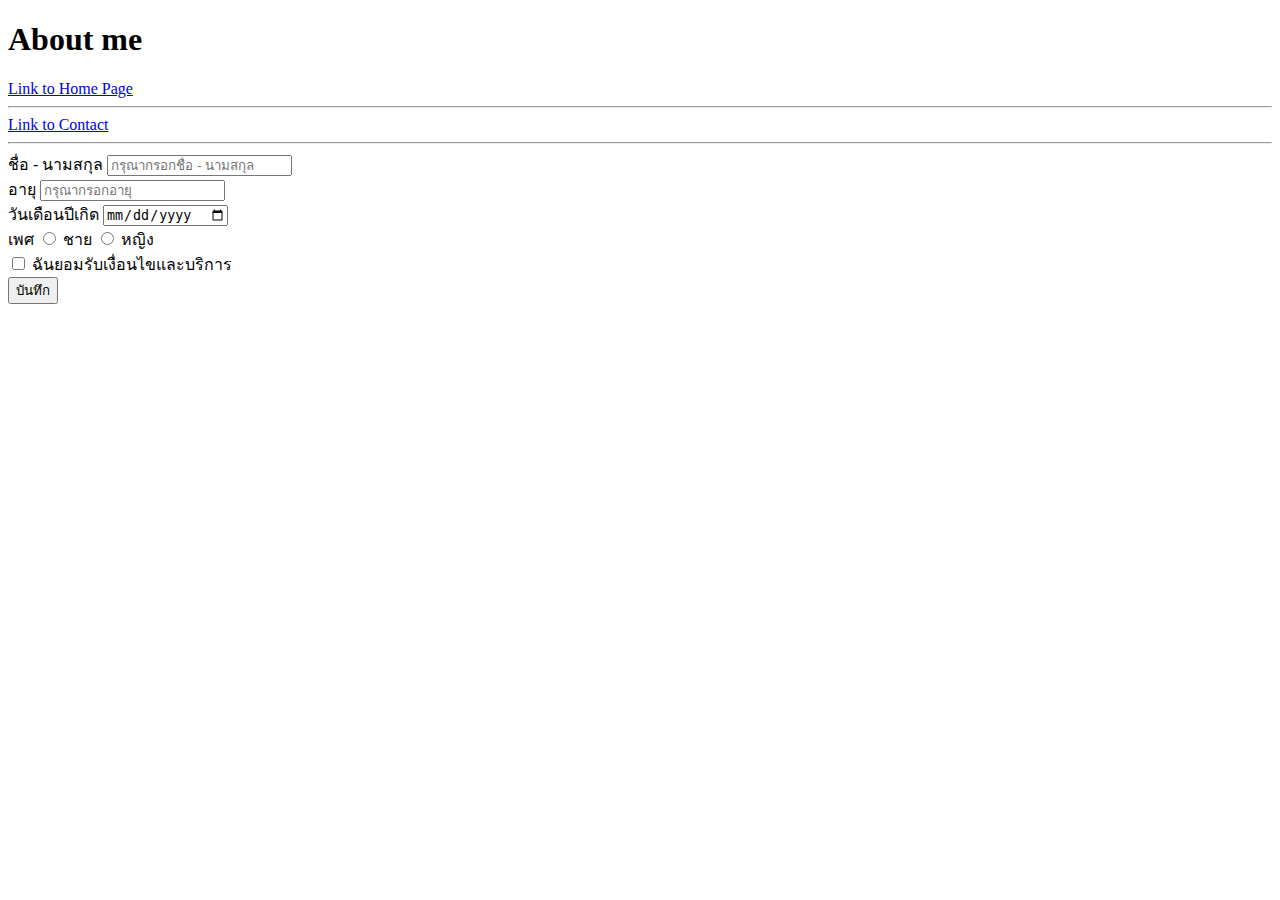
<file: about.html>
<!DOCTYPE html>
<html lang="en">
<head>
    <meta charset="UTF-8">
    <meta name="viewport" content="width=device-width, initial-scale=1.0">
    <title>About me</title>
</head>
<body>
    <h1>About me</h1>
    <a href="index.html">
        Link to Home Page
    </a>
    <br> <!-- เว้นบรรทัด -->
    <hr>  <!-- เส้นใต้ -->
    <a href="contact.html"> <!-- เชื่อมโยง -->
        Link to Contact
    </a>
     
    <hr>
    <!-- สร้างแบบฟอร์ม -->
    <form action="profile.html" >
        <label for="">ชื่อ - นามสกุล</label>
        <input type="text" placeholder="กรุณากรอกชื่อ - นามสกุล">
        <br>
        <label for="">อายุ</label>
        <input type="number" placeholder="กรุณากรอกอายุ">
        <br>
        <label for="">วันเดือนปีเกิด</label>
        <input type="date" placeholder="กรุณากรอกวันเดือนปีเกิด">
        <br>
        <label for="">เพศ</label>
        <input type="radio" name="gender"> ชาย
        <input type="radio" name="gender"> หญิง
        <br>
         <input type="checkbox"> ฉันยอมรับเงื่อนไขและบริการ
         <br>
        <button type="submit">บันทึก</button>
    </form>
</body>
</html>
</file>
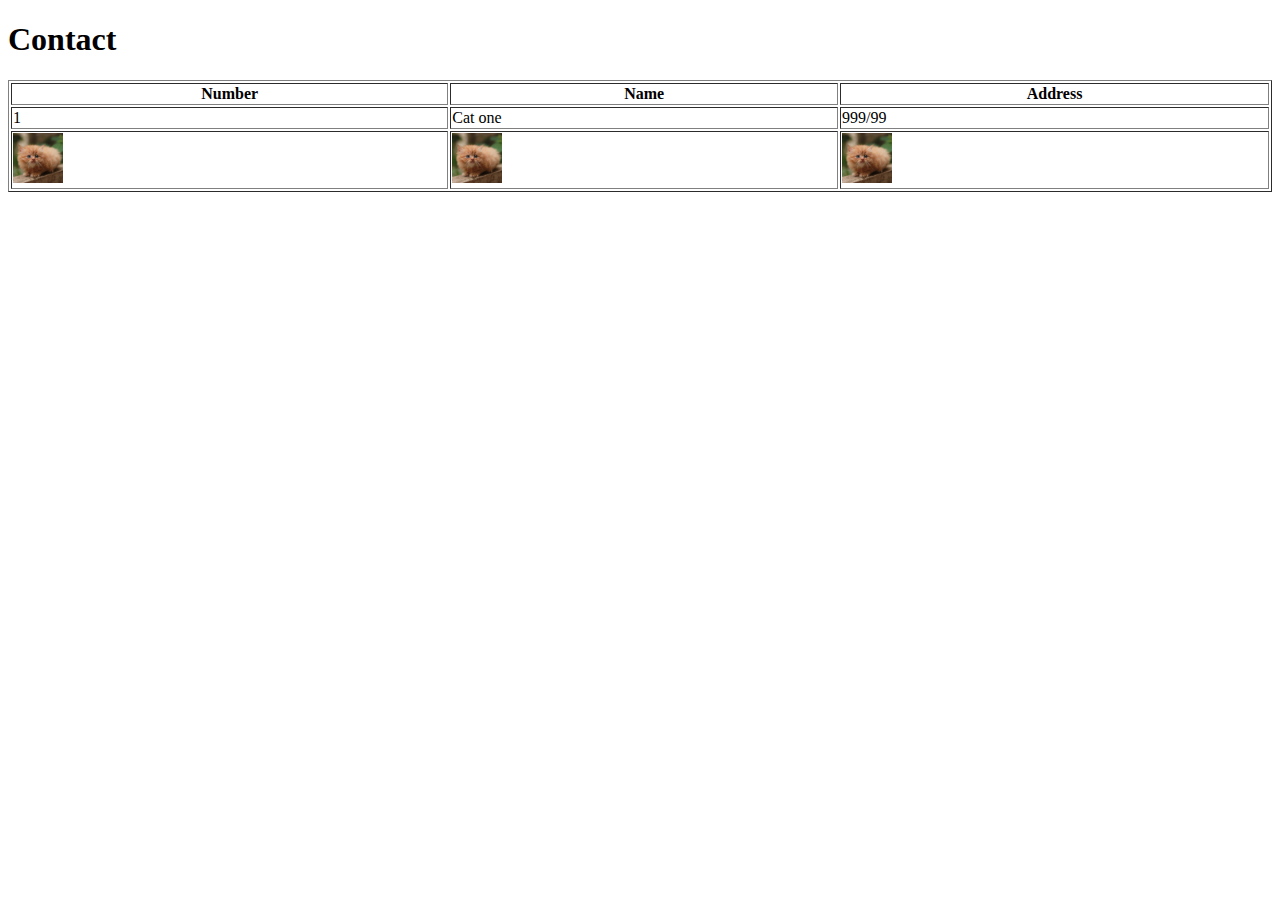
<file: contact.html>
<!DOCTYPE html>
<html lang="en">
<head>
    <meta charset="UTF-8">
    <meta name="viewport" content="width=device-width, initial-scale=1.0">
    <title>Contact</title>
</head>
<body>
    <h1>Contact</h1>
    
    <table border="1" width="100%">
         <tr>
            <th>Number</th>
            <th>Name</th>
            <th>Address</th>
         </tr>
         <tr>
             <td>1</td>
             <td>Cat one</td>
             <td>999/99</td>
         </tr>
         <tr>
            <td>
                <img src="img002.jpg" width="50px" alt="">
            </td>
            <td> 
                <img src="img002.jpg" width="50px" alt="">
            </td>
            <td>
                <img src="img002.jpg" width="50px" alt="">
            </td>
        </tr>
        
    </table>

</body>
</html>
</file>
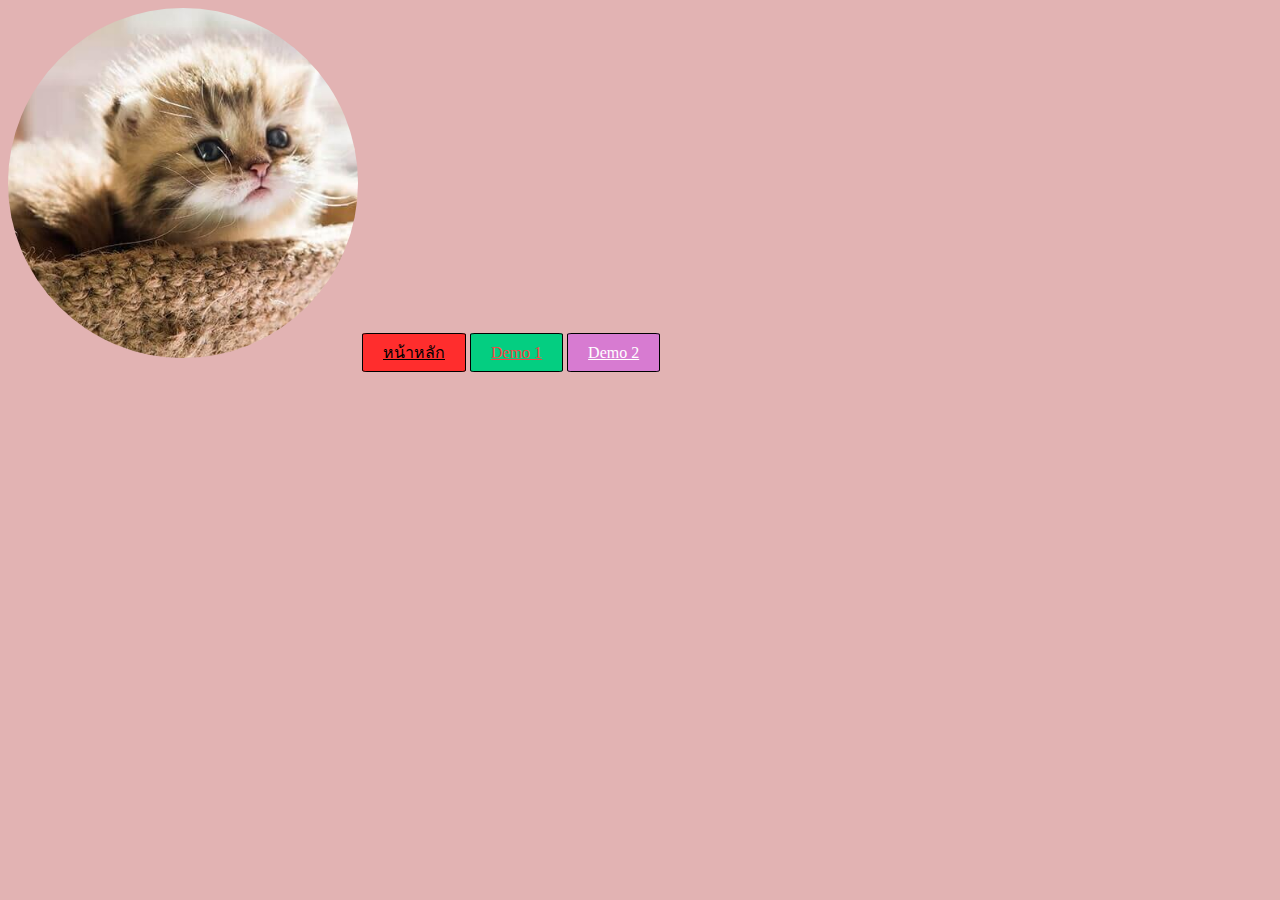
<file: demo1.html>
<!DOCTYPE html>
<html lang="en">
<head>
    <meta charset="UTF-8">
    <meta name="viewport" content="width=device-width, initial-scale=1.0">
    <title>Spacing CSS</title>
    <link rel="stylesheet" href="css/style2.css">
</head>
<body>
    <img src="img/002.jpg" class="img-profile" alt="">
    
    <a href="index.html" class="btn btn-red">หน้าหลัก</a>
    <a href="index.html" class="btn btn-green">Demo 1</a>
    <a href="demo2.html" class="btn btn-pink">Demo 2</a>
    
</body>
</html>
</file>
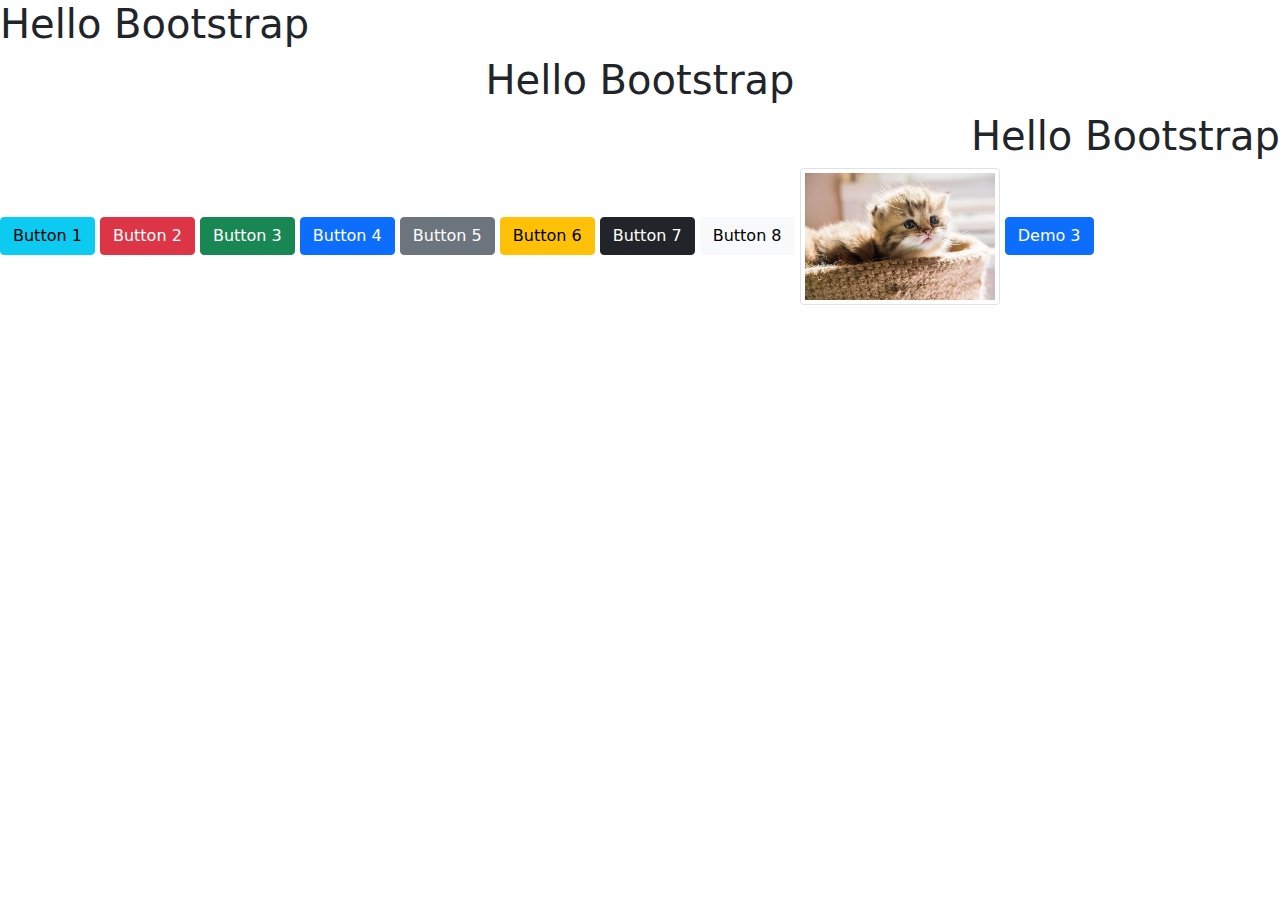
<file: demo2.html>
<!DOCTYPE html>
<html lang="en">
<head>
    <meta charset="UTF-8">
    <meta name="viewport" content="width=device-width, initial-scale=1.0">
    <title>Bootsrap css framework</title>
    <link rel="stylesheet" href="css/bootstrap.css">
</head>
<body>
     <h1 class="text-start">Hello Bootstrap</h1>
     <h1 class="text-center">Hello Bootstrap</h1>
     <h1 class="text-end">Hello Bootstrap</h1>

     <button class="btn btn-info">Button 1</button>
     <button class="btn btn-danger">Button 2</button>
     <button class="btn btn-success">Button 3</button>
     <button class="btn btn-primary">Button 4</button>
     <button class="btn btn-secondary">Button 5</button>
     <button class="btn btn-warning">Button 6</button>
     <button class="btn btn-dark">Button 7</button>
     <button class="btn btn-light">Button 8</button>

     <img src="img/002.jpg" class="img-thumbnail" width="200px" alt="">

     <a href="demo3.html" class="btn btn-primary">Demo 3</a>

</body>
</html>
</file>
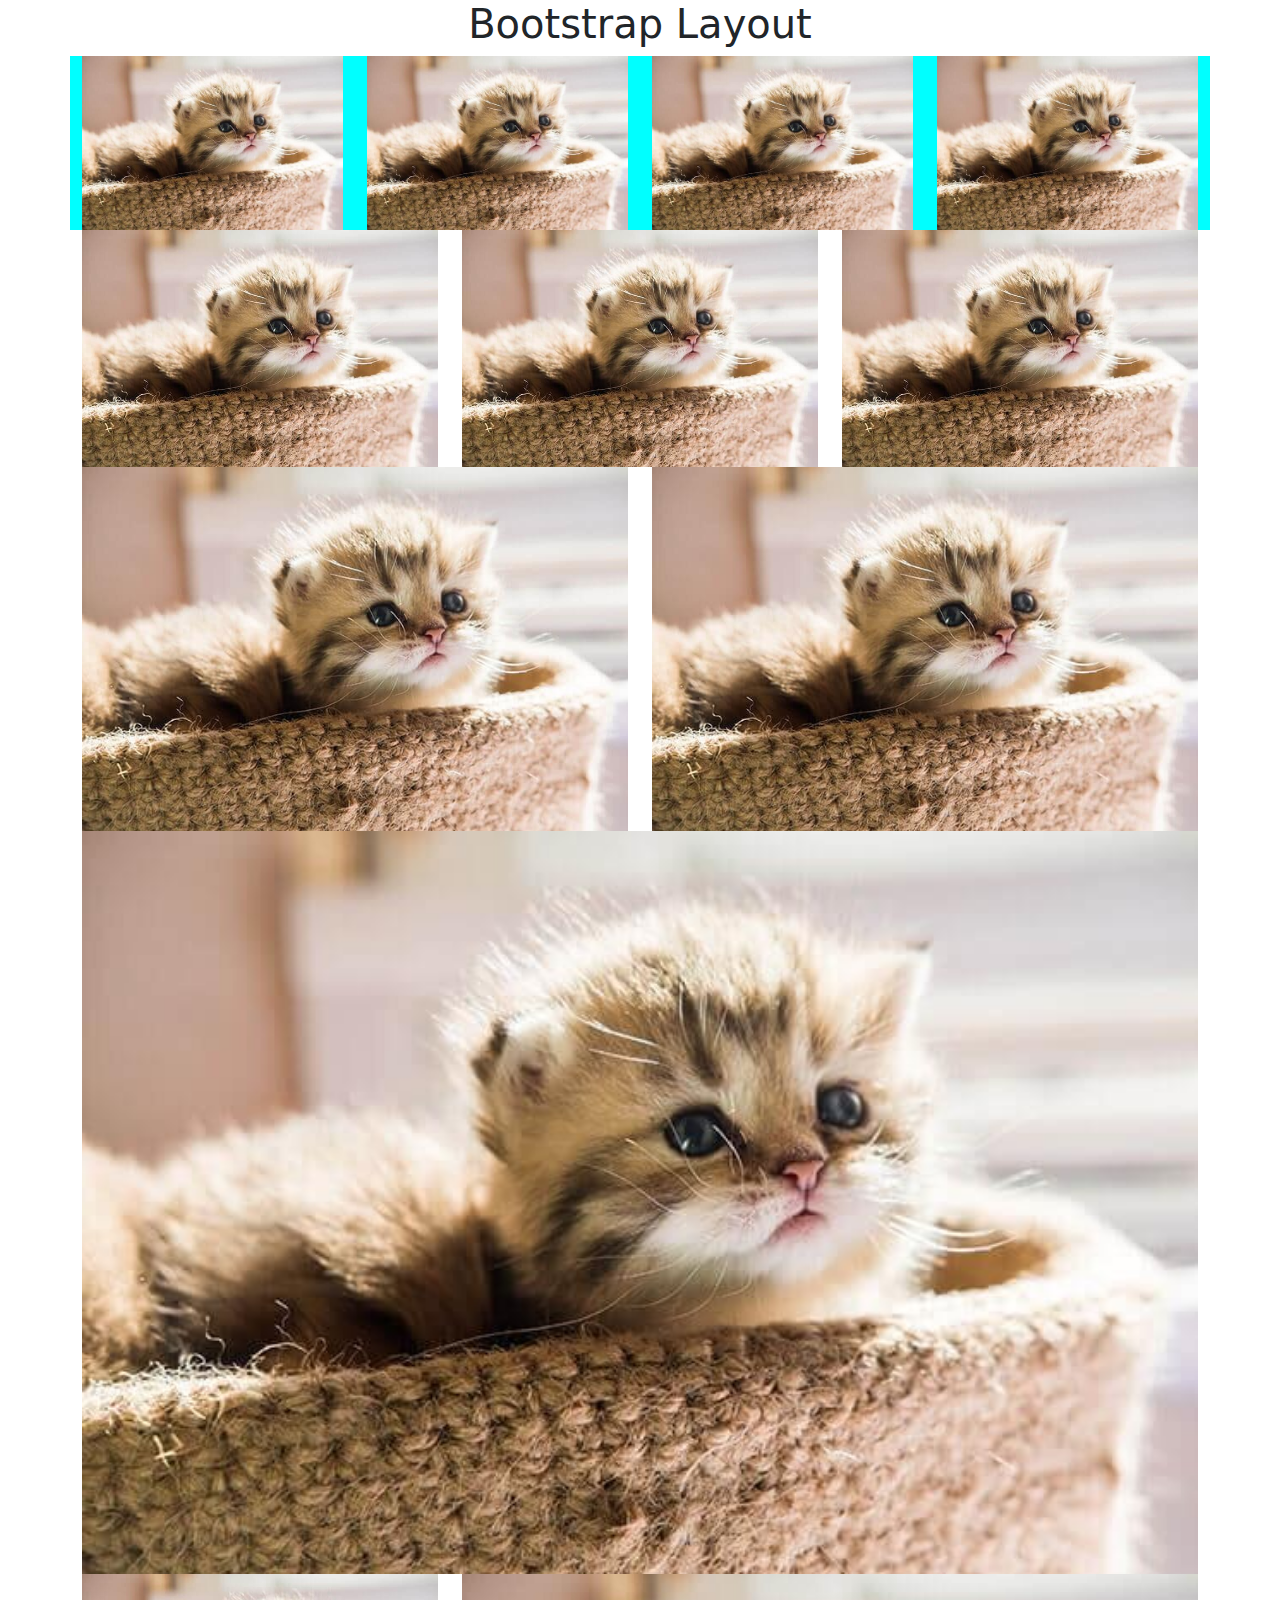
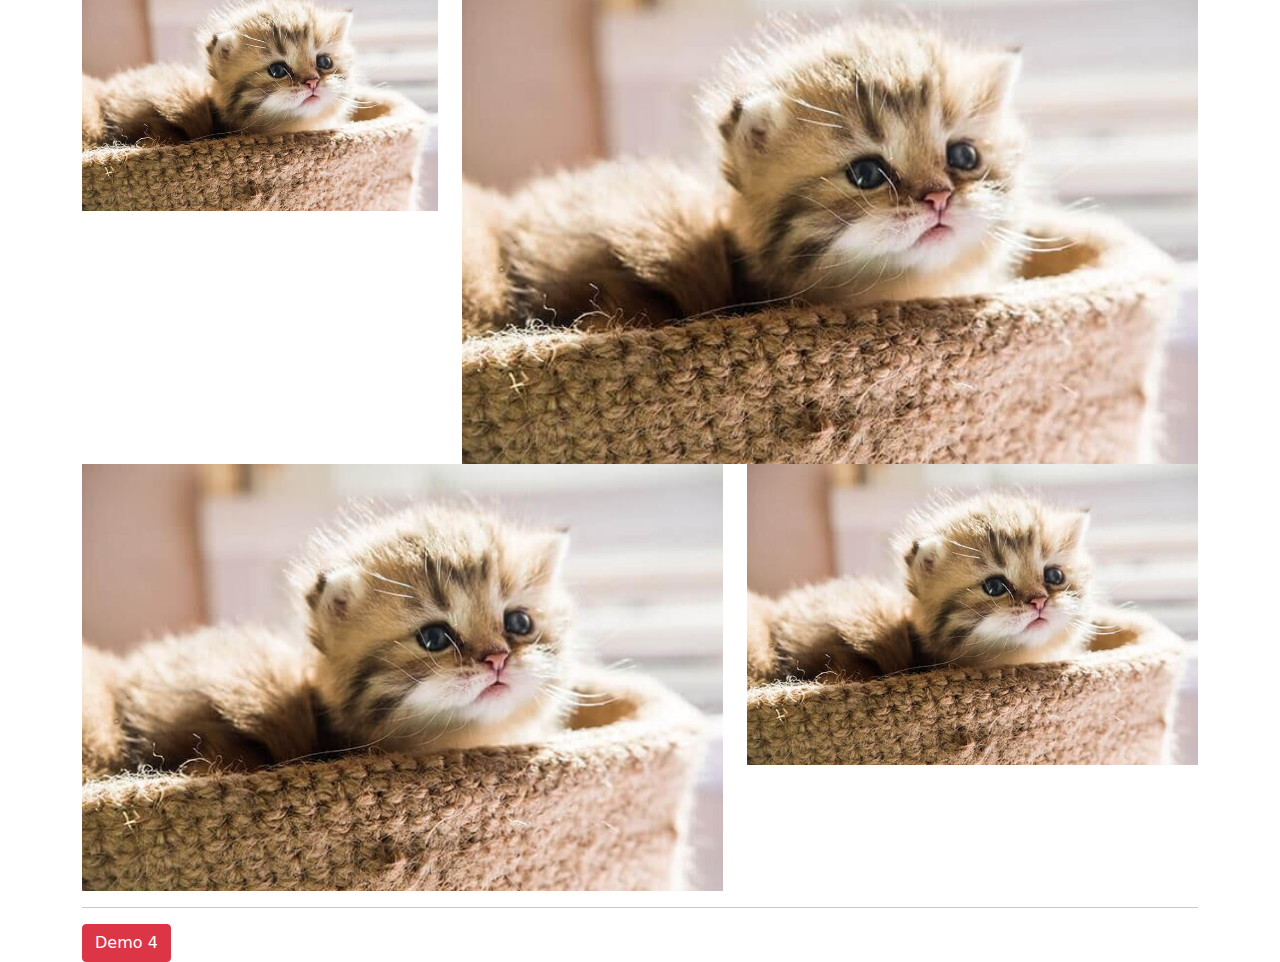
<file: demo3.html>
<!DOCTYPE html>
<html lang="en">
<head>
    <meta charset="UTF-8">
    <meta name="viewport" content="width=device-width, initial-scale=1.0">
    <title>Layout</title>
    <link rel="stylesheet" href="css/bootstrap.css">
</head>
<body>
    <h1 class="text-center">Bootstrap Layout</h1>
    <div class="container">
        <div class="row">
          <div class="col-3" style="background-color: aqua;">
            <img src="img/002.jpg" width="100%" alt="">
          </div>
          <div class="col-3" style="background-color: aqua;">
            <img src="img/002.jpg" width="100%" alt="">
          </div>
          <div class="col-3" style="background-color: aqua;">
            <img src="img/002.jpg" width="100%" alt="">
          </div>
          <div class="col-3" style="background-color: aqua;">
            <img src="img/002.jpg" width="100%" alt="">
          </div>
        </div>
        <div class="row">
            <div class="col-4">
                <img src="img/002.jpg" width="100%" alt="">
            </div>
            <div class="col-4">
                <img src="img/002.jpg" width="100%" alt="">
            </div>
            <div class="col-4">
                <img src="img/002.jpg" width="100%" alt="">
            </div>
        </div>
        <div class="row">
            <div class="col-6">
                <img src="img/002.jpg" width="100%" alt="">
            </div>
            <div class="col-6">
                <img src="img/002.jpg" width="100%" alt="">
            </div>
        </div>
        <div class="row">
            <div class="col-12">
                <img src="img/002.jpg" width="100%" alt="">
            </div>
        </div>
        <div class="row">
            <div class="col-4">
                <img src="img/002.jpg" width="100%" alt="">
            </div>
            <div class="col-8">
                <img src="img/002.jpg" width="100%" alt="">
            </div>
        </div>
        <div class="row">
            <div class="col-7">
                <img src="img/002.jpg" width="100%" alt="">
            </div>
            <div class="col-5">
                <img src="img/002.jpg" width="100%" alt="">
            </div>
        </div>
        <hr>
         <a href="demo4.html" class="btn btn-danger">
            Demo 4
         </a>
      </div>
</body>
</html>
</file>
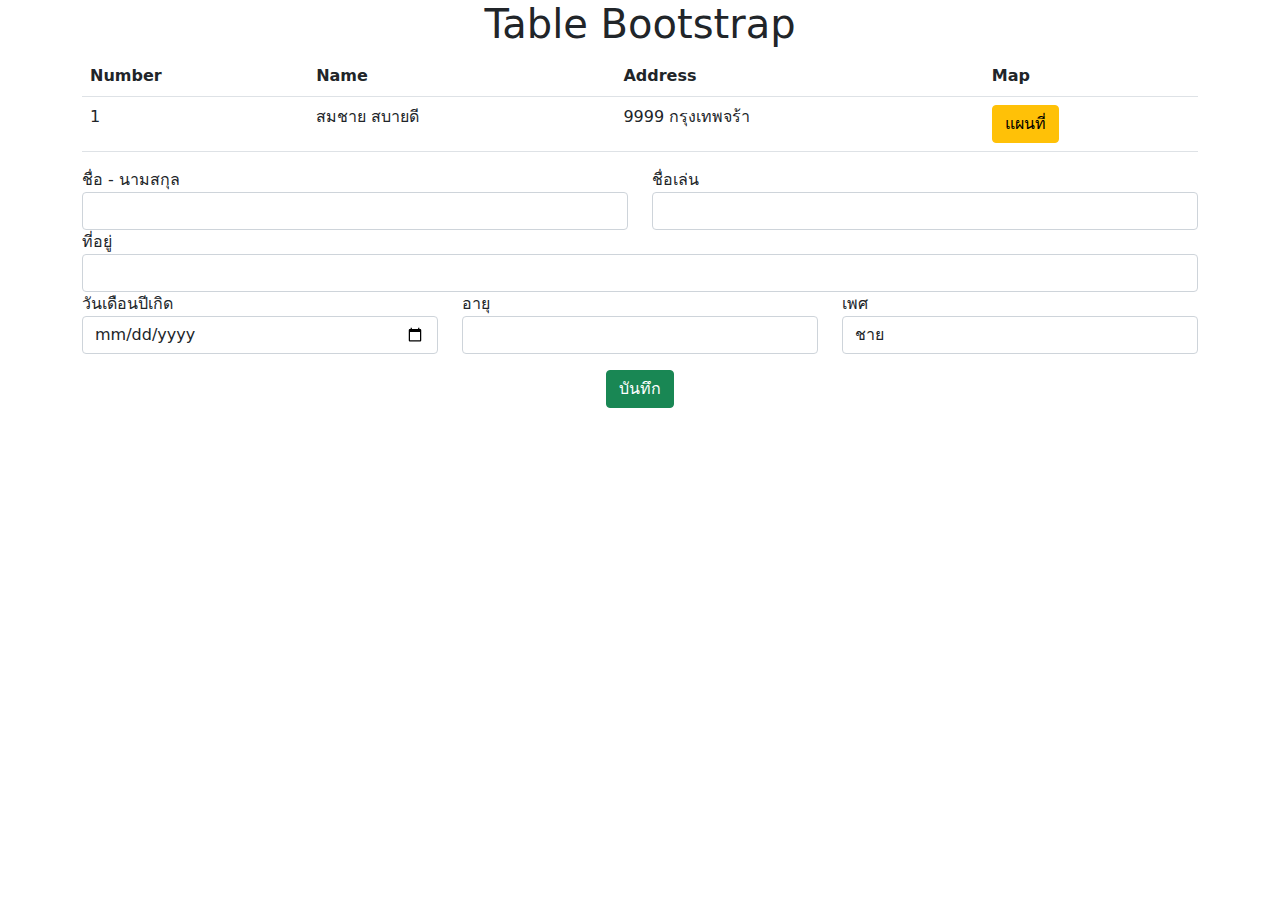
<file: demo4.html>
<!DOCTYPE html>
<html lang="en">
<head>
    <meta charset="UTF-8">
    <meta name="viewport" content="width=device-width, initial-scale=1.0">
    <title>Table bootstrap</title>
    <link rel="stylesheet" href="css/bootstrap.css">
</head>
<body>
    <h1 class="text-center">Table Bootstrap</h1>
    <div class="container">
        <div class="row">
            <div class="col-12">
                <table class="table">
                    <tr>
                        <th>Number</th>
                        <th>Name</th>
                        <th>Address</th>
                        <th>Map</th>
                    </tr>
                    <tr>
                        <td>1</td>
                        <td>สมชาย สบายดี</td>
                        <td>9999 กรุงเทพจร้า</td>
                         <td><a href="https://maps.app.goo.gl/Fb5UoUVUw7BYtUpb7" class="btn btn-warning">แผนที่</a></td>
                    </tr>
                </table>
            </div>
        </div>
        <div class="row">
            <div class="col-12">
                <form action="">
                    <div class="row">
                        <div class="col-6">
                            <label for="">ชื่อ - นามสกุล</label>
                            <input type="text" class="form-control">
                        </div>
                        <div class="col-6">
                            <label for="">ชื่อเล่น</label>
                            <input type="text" class="form-control">
                        </div>
                        <div class="col-12">
                            <label for="">ที่อยู่</label>
                            <input type="text" class="form-control">
                        </div>
                        <div class="col-4">
                            <label for="">วันเดือนปีเกิด</label>
                            <input type="date" class="form-control">
                        </div>
                        <div class="col-4">
                            <label for="">อายุ</label>
                            <input type="number" class="form-control">
                        </div>
                        <div class="col-4">
                            <label for="">เพศ</label>
                            <select name="" class="form-control">
                                <option value="">ชาย</option>
                                <option value="">หญิง</option>
                                <option value="">ไม่ประสงค์ลงนาม</option>
                            </select>
                        </div>
                        <div class="col-12 text-center mt-3">
                           <button class="btn btn-success">บันทึก</button>
                        </div>
                    </div>
                </form>
            </div>
        </div>
    </div>
</body>
</html>
</file>
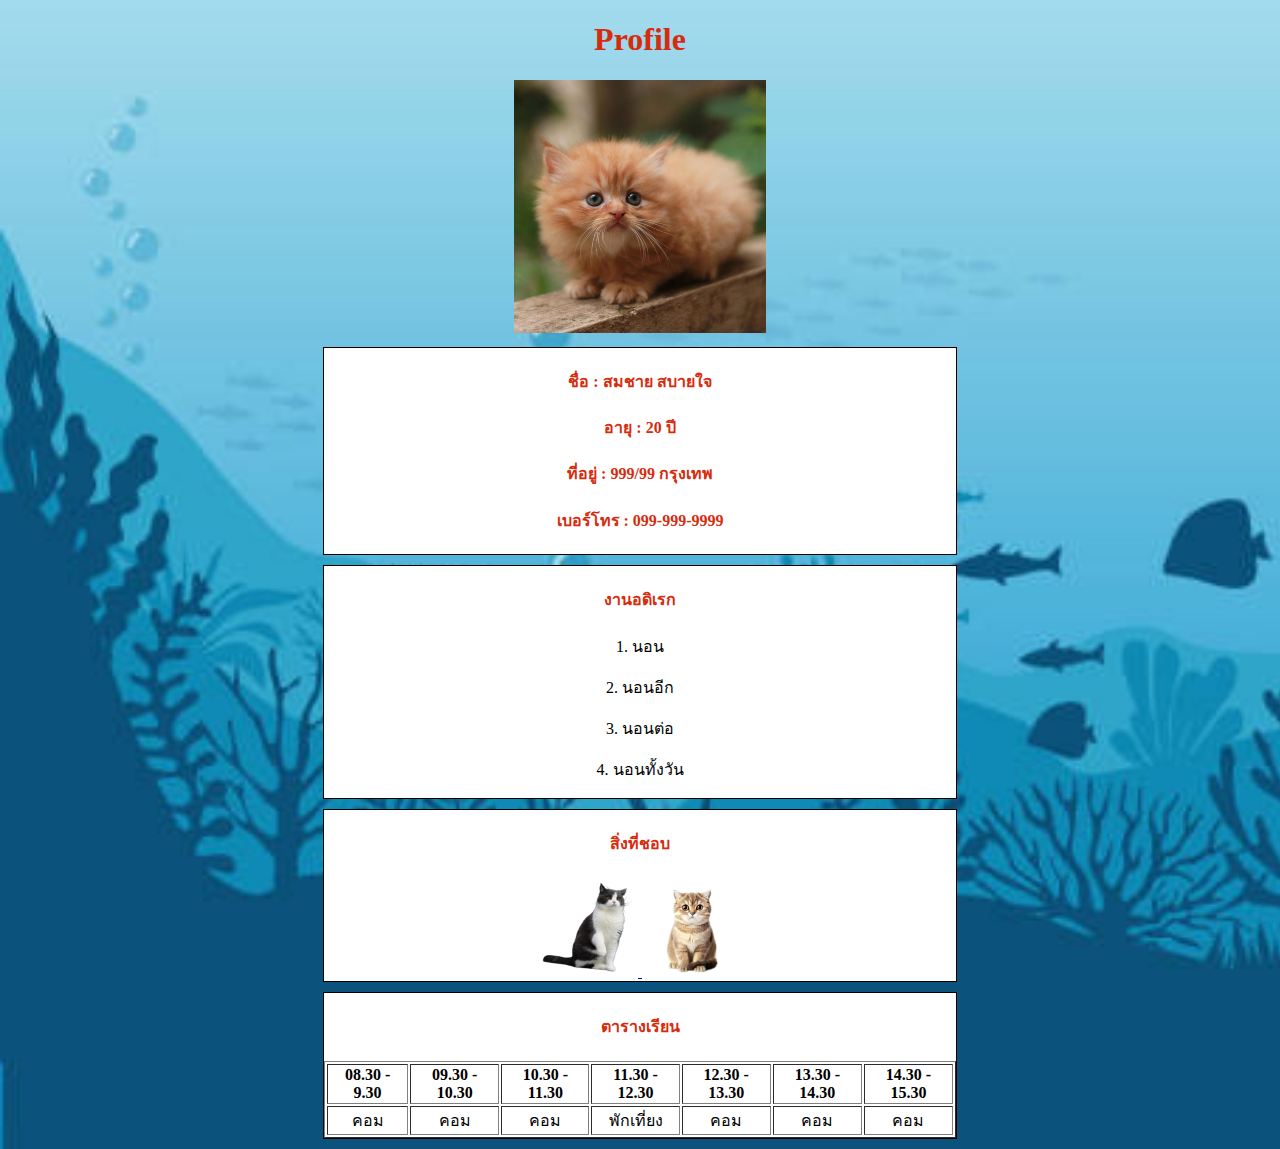
<file: profile.html>
<!DOCTYPE html>
<html lang="en">
<head>
    <meta charset="UTF-8">
    <meta name="viewport" content="width=device-width, initial-scale=1.0">
    <title>Profile</title>
    <link rel="stylesheet" href="style.css">
<!-- <style>
  h1 {
    color :rgb(97, 229, 16);
  }
  .title-head{
    color :red;
  }
  #title-profile{
    color :red;
  }
</style> -->
</head>
<body>
    <!-- <h1 style="color:green;">Profile</h1> -->
    <h1 class="title-head" id="title-profile">Profile</h1>
    <div class="body-profile">
        <img src="img002.jpg" width="20%" alt="">
    </div>
    <div class="body-content">
        <h4>ชื่อ : สมชาย สบายใจ</h4>
        <h4>อายุ : 20 ปี</h4> 
        <h4>ที่อยู่ : 999/99 กรุงเทพ</h4> 
        <h4>เบอร์โทร : 099-999-9999</h4> 
    </div>
    <div class="body-content">
        <h4>งานอดิเรก</h4>
         <p>1. นอน</p>
         <p>2. นอนอีก</p>
         <p>3. นอนต่อ</p>
         <p>4. นอนทั้งวัน</p>
    </div>
    <div class="body-content">
        <h4>สิ่งที่ชอบ</h4>
         <a href="https://tiktok.com">
            <img src="img003.jpg" width="100" alt="">
         </a>
         <a href="https://tiktok.com">
            <img src="img004.png" width="100" alt="">
         </a>
    </div>
    <div class="body-content">
        <h4>ตารางเรียน</h4>
         <table border="1" width="100%">
            <tr>
                <th>08.30 - 9.30</th>
                <th>09.30 - 10.30</th>
                <th>10.30 - 11.30</th>
                <th>11.30 - 12.30</th>
                <th>12.30 - 13.30</th>
                <th>13.30 - 14.30</th>
                <th>14.30 - 15.30</th>
            </tr>
            <tr>
                <td>คอม</td>
                <td>คอม</td>
                <td>คอม</td>
                <td>พักเที่ยง</td>
                <td>คอม</td>
                <td>คอม</td>
                <td>คอม</td>
            </tr>
         </table>
    </div>
</body>
</html>
</file>
<file: css/style2.css>
body {
    background-color: #e2b3b3;
}
.img-profile{
    border-radius: 50%; /* สร้างทรงกลม */
    width: 350px;
    height: 350px;
    object-fit: cover;
}
.btn{
    /* background-color: blueviolet; */
    /* padding: 30px; */
    padding-top: 10px;
    padding-right: 20px;
    padding-bottom: 10px;
    padding-left: 20px;
    border-radius: 5%;
    border: 1px solid #000000;
}
.btn-red{
    background-color: #ff2d2d;
    color : #000000;
}
.btn-green{
    background-color: #04ce81;
    color : #f44545;
}
.btn-pink{
    background-color: #d77bd1;
    color : #ffffff;
}
</file>
<file: style.css>
body {
    /* background-color: #f9f1c8; */
    background-image: url('bg.jpg');
    background-size: cover;
    background-repeat: no-repeat;
}
.title-head{
    color : #d72b0d;
    text-align: center;
}
.body-content{
   border: 1px solid #000000;
   height: auto;
   text-align: center;
   background-color: #ffffff;
   width: 50%;
   margin: 10px auto;
}
h4 {
    color :#d72b0d;
}
.body-profile{
    text-align: center;
}
</file>
